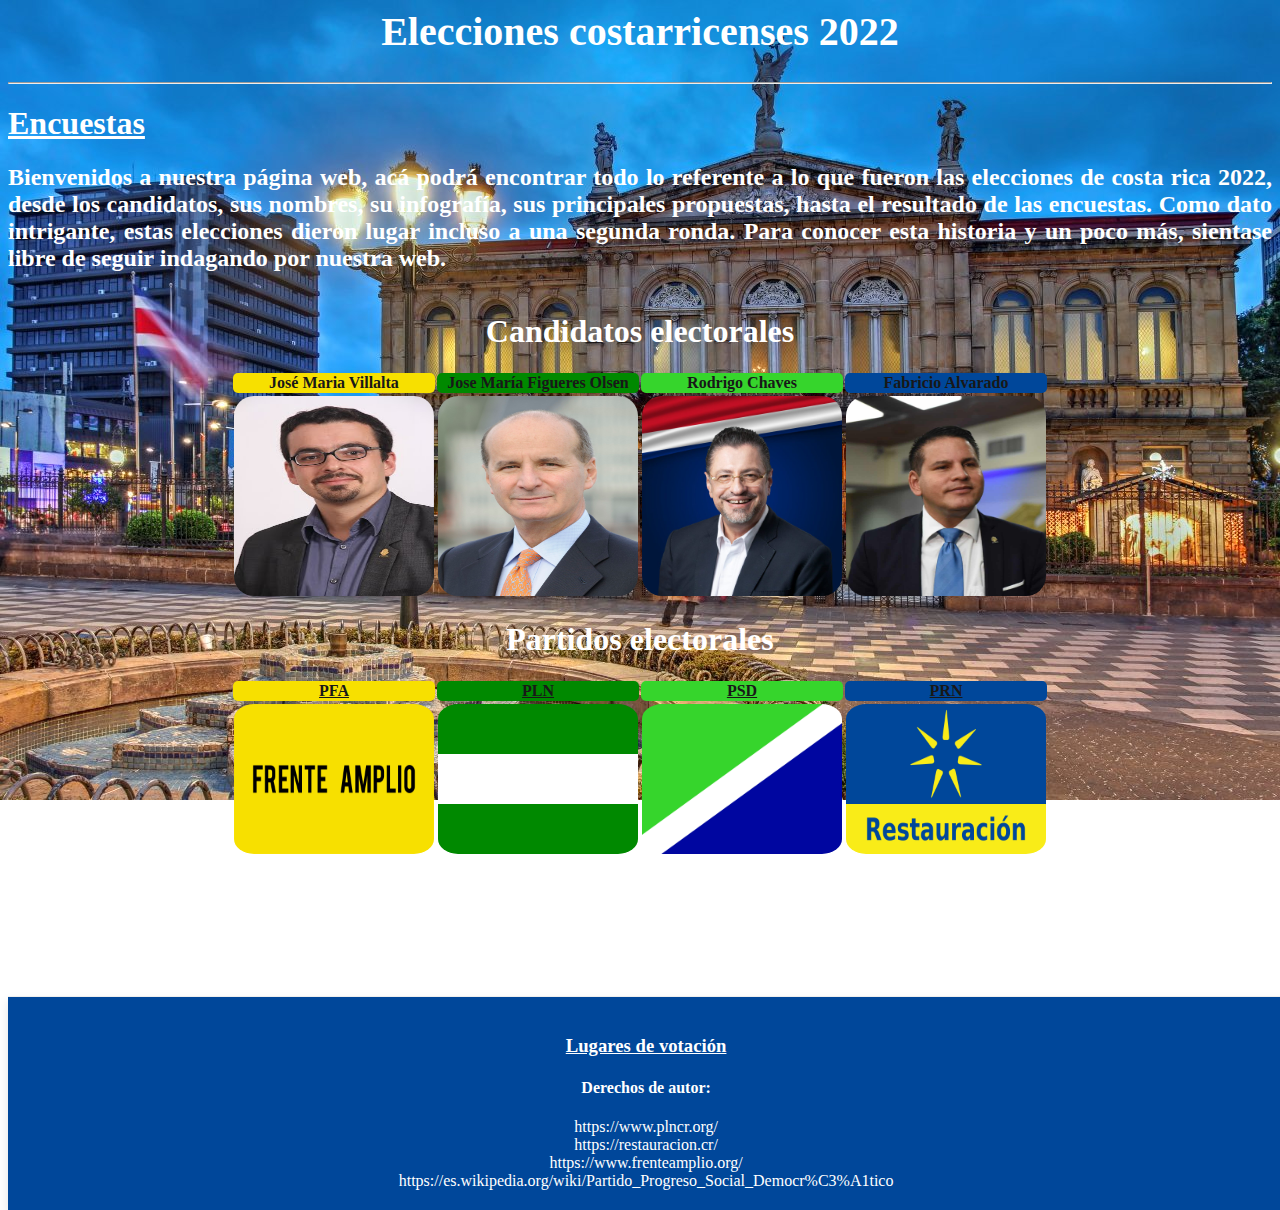
<file: Index.html>
<html>

    <head>
        <meta charset="utf-8">
        <title>TicoElectoral</title>
        <meta name="Author" content="Richard Conejo B">
        <body style="color: white;">
            <link rel="stylesheet" type="text/css" href="css/css.css" />
    </head>
    <body>
        
        <h1 style="text-align: center; font-size: 40px;"><b>Elecciones costarricenses 2022</b></h1>
        <hr>
        <a href="" style = "color: rgb(255, 255, 255);"><h1><b>Encuestas</b></h1></a>
        
        
        <h2 style=" color: rgb(255, 255, 255); text-align: justify;">
            Bienvenidos a nuestra página web, acá podrá encontrar todo lo referente a lo que fueron las elecciones de costa rica 2022,
            desde los candidatos, sus nombres, su infografía, sus principales propuestas, hasta el resultado de las encuestas. Como dato intrigante, estas elecciones dieron lugar incluso a una segunda ronda.
            Para conocer esta historia y un poco más, sientase libre de seguir indagando por nuestra web.
            
        </h2>
        
        <table>
            <caption><h1>Candidatos electorales</h1></caption>
                    <th style="background-color: #f7e000; color: rgb(24, 24, 24); border-radius: 5px;">José Maria Villalta</th>
                    <th style="background-color: #008900;color: rgb(24, 24, 24);border-radius: 5px;">Jose María Figueres Olsen</th>
                    <th style="background-color: #36d52c; color:  rgb(24, 24, 24);border-radius: 5px;">Rodrigo Chaves</th>
                    <th style="background-color: #00479a;color: rgb(24, 24, 24);border-radius: 5px;">Fabricio Alvarado</th>
                </tr>
            </thead>
            <tbody>
                <tr>
                    <td><a href="JoseMariaVillalta.html">
                        <img src="img/José María Villalta Flores-Estradahyjkm.jpg" alt="Villalta" width="200" height="200">
                      </a></td>
                    <td><a href="JoseMariaFigueres.html">
                        <img src="img/José_María_Figueres_Olsen_(2012)_(cropped).jpg" alt="Figueres" width="200" height="200">
                      </a></td>
                    <td><a href="RodrigoChaves.html">
                        <img src="img/Rodrigo-Chaves-3-1024x1024.jpg" alt="Rodrigo" width="200" height="200">
                      </a></td>
                    <td><a href="FabricioAlvarado.html">
                        <img src="img/FabricioAlvarado.jpg" alt="Fabricio" width="200" height="200">
                      </a></td>
                </tr>
            </tbody>

        </table>
        
        <table >
            <caption><h1>Partidos electorales</h1></caption>
            <thead>
                <tr>
                    <th style="background-color:  #f7e000;border-radius: 5px;"><a style="color: rgb(24, 24, 24);" href="https://www.frenteamplio.org/" target="_blank">PFA</a></th>
                    <th style="background-color: #008900;border-radius: 5px;"><a style="color: rgb(24, 24, 24);"href="https://www.plncr.org/" target="_blank">PLN</a></th>
                    <th style="background-color: #36d52c;border-radius: 5px;"><a style="color: rgb(24, 24, 24);" href="https://es.wikipedia.org/wiki/Partido_Progreso_Social_Democr%C3%A1tico" target="_blank">PSD</a></th>
                    <th style="background-color: #00479a;border-radius: 5px; "><a style="color: rgb(24, 24, 24);" href="https://restauracion.cr/" target="_blank">PRN</a></th>
                </tr>
            </thead>
            <tbody>
                <tr>
                    <td ><img src="img/Restauración Nacional.png" alt="Frente Amplio"  width="200" height="150"></td>
                    <td ><img src="img/Bandera_de_Partido_Liberación_Nacional.svg.png" alt="Liberacion Nacional" width="200" height="150"></td>
                    <td><img src="img/Bandera_Partido_Progreso_Social_Democrático_Costa_Rica.svg.png" alt="Progreso Demoratico" width="200" height="150"></td>
                    <td><img src="img/Bandera_Partido_Restauración_Nacional_Costa_Rica_2022.svg.png" alt="Imagen de Rodolfo Piza" width="200" height="150"></td>
                </tr>
                
            </tbody>
        </table>
        
       
        <caption><h1  style="color: white; text-align: center;"> Rodrigo Chaves nuevo presidente de Costa Rica.</b></h1>
        <h1 style="text-align: center;"><b>Felicidades</b></h1>

        <footer style="background-color: 00479a;">
            <h3><a href="https://tribunalsupremoelecciones.blogspot.com/2016/09/lugares-de-votacion-2018.html" target="_blank" style="color: white;">Lugares de votación</a></h3>            
            <h4 style="color: white;"><b>Derechos de autor: </b></h4>
            https://www.plncr.org/ <br>
            https://restauracion.cr/ <br>
            https://www.frenteamplio.org/ <br>
            https://es.wikipedia.org/wiki/Partido_Progreso_Social_Democr%C3%A1tico <br>
        </footer>
    </body>


</html>
</file>
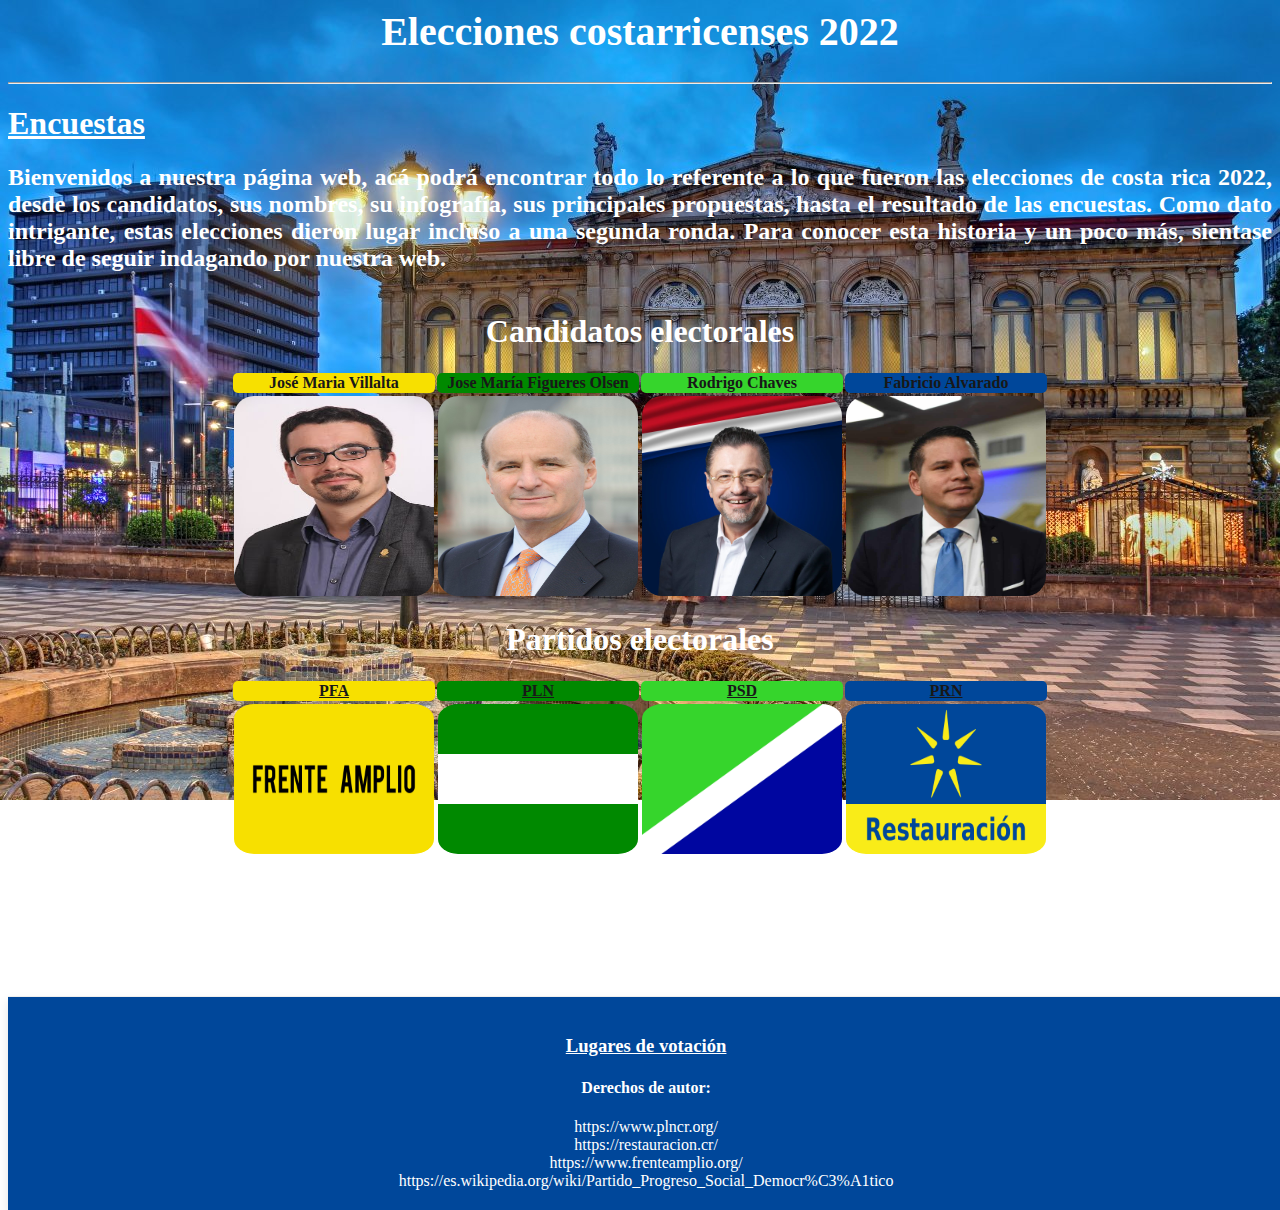
<file: index.html>
<html>

    <head>
        <meta charset="utf-8">
        <title>TicoElectoral</title>
        <meta name="Author" content="Richard Conejo B">
        <body style="color: white;">
            <link rel="stylesheet" type="text/css" href="css/css.css" />
    </head>
    <body>
        
        <h1 style="text-align: center; font-size: 40px;"><b>Elecciones costarricenses 2022</b></h1>
        <hr>
        <a href="" style = "color: rgb(255, 255, 255);"><h1><b>Encuestas</b></h1></a>
        
        
        <h2 style=" color: rgb(255, 255, 255); text-align: justify;">
            Bienvenidos a nuestra página web, acá podrá encontrar todo lo referente a lo que fueron las elecciones de costa rica 2022,
            desde los candidatos, sus nombres, su infografía, sus principales propuestas, hasta el resultado de las encuestas. Como dato intrigante, estas elecciones dieron lugar incluso a una segunda ronda.
            Para conocer esta historia y un poco más, sientase libre de seguir indagando por nuestra web.
            
        </h2>
        
        <table>
            <caption><h1>Candidatos electorales</h1></caption>
                    <th style="background-color: #f7e000; color: rgb(24, 24, 24); border-radius: 5px;">José Maria Villalta</th>
                    <th style="background-color: #008900;color: rgb(24, 24, 24);border-radius: 5px;">Jose María Figueres Olsen</th>
                    <th style="background-color: #36d52c; color:  rgb(24, 24, 24);border-radius: 5px;">Rodrigo Chaves</th>
                    <th style="background-color: #00479a;color: rgb(24, 24, 24);border-radius: 5px;">Fabricio Alvarado</th>
                </tr>
            </thead>
            <tbody>
                <tr>
                    <td><a href="JoseMariaVillalta.html">
                        <img src="img/José María Villalta Flores-Estradahyjkm.jpg" alt="Villalta" width="200" height="200">
                      </a></td>
                    <td><a href="JoseMariaFigueres.html">
                        <img src="img/José_María_Figueres_Olsen_(2012)_(cropped).jpg" alt="Figueres" width="200" height="200">
                      </a></td>
                    <td><a href="RodrigoChaves.html">
                        <img src="img/Rodrigo-Chaves-3-1024x1024.jpg" alt="Rodrigo" width="200" height="200">
                      </a></td>
                    <td><a href="FabricioAlvarado.html">
                        <img src="img/FabricioAlvarado.jpg" alt="Fabricio" width="200" height="200">
                      </a></td>
                </tr>
            </tbody>

        </table>
        
        <table >
            <caption><h1>Partidos electorales</h1></caption>
            <thead>
                <tr>
                    <th style="background-color:  #f7e000;border-radius: 5px;"><a style="color: rgb(24, 24, 24);" href="https://www.frenteamplio.org/" target="_blank">PFA</a></th>
                    <th style="background-color: #008900;border-radius: 5px;"><a style="color: rgb(24, 24, 24);"href="https://www.plncr.org/" target="_blank">PLN</a></th>
                    <th style="background-color: #36d52c;border-radius: 5px;"><a style="color: rgb(24, 24, 24);" href="https://es.wikipedia.org/wiki/Partido_Progreso_Social_Democr%C3%A1tico" target="_blank">PSD</a></th>
                    <th style="background-color: #00479a;border-radius: 5px; "><a style="color: rgb(24, 24, 24);" href="https://restauracion.cr/" target="_blank">PRN</a></th>
                </tr>
            </thead>
            <tbody>
                <tr>
                    <td ><img src="img/Restauración Nacional.png" alt="Frente Amplio"  width="200" height="150"></td>
                    <td ><img src="img/Bandera_de_Partido_Liberación_Nacional.svg.png" alt="Liberacion Nacional" width="200" height="150"></td>
                    <td><img src="img/Bandera_Partido_Progreso_Social_Democrático_Costa_Rica.svg.png" alt="Progreso Demoratico" width="200" height="150"></td>
                    <td><img src="img/Bandera_Partido_Restauración_Nacional_Costa_Rica_2022.svg.png" alt="Imagen de Rodolfo Piza" width="200" height="150"></td>
                </tr>
                
            </tbody>
        </table>
        
       
        <caption><h1  style="color: white; text-align: center;"> Rodrigo Chaves nuevo presidente de Costa Rica.</b></h1>
        <h1 style="text-align: center;"><b>Felicidades</b></h1>

        <footer style="background-color: 00479a;">
            <h3><a href="https://tribunalsupremoelecciones.blogspot.com/2016/09/lugares-de-votacion-2018.html" target="_blank" style="color: white;">Lugares de votación</a></h3>            
            <h4 style="color: white;"><b>Derechos de autor: </b></h4>
            https://www.plncr.org/ <br>
            https://restauracion.cr/ <br>
            https://www.frenteamplio.org/ <br>
            https://es.wikipedia.org/wiki/Partido_Progreso_Social_Democr%C3%A1tico <br>
        </footer>
    </body>


</html>
</file>
<file: css/css.css>
@import url(https://fonts.googleapis.com/css?family=Roboto:400,500,700,300,100);

body
{
    background-image: url('../img/adobestock-77237485-1280x800.jpeg');
    background-size: contain;
    background-repeat: no-repeat;
}
table
{
    margin: 0 auto;
}
img {
    border-radius: 10%;
  }

footer {
  
    background-color: white;
    background-size: contain;
    box-shadow: 0px 5px 10px rgba(0, 0, 0, 0.1);
    border-top: 1px solid #eee;
    padding: 20px ;
    text-align: center;
    width: 97.8%;
    float: left
  }
</file>
